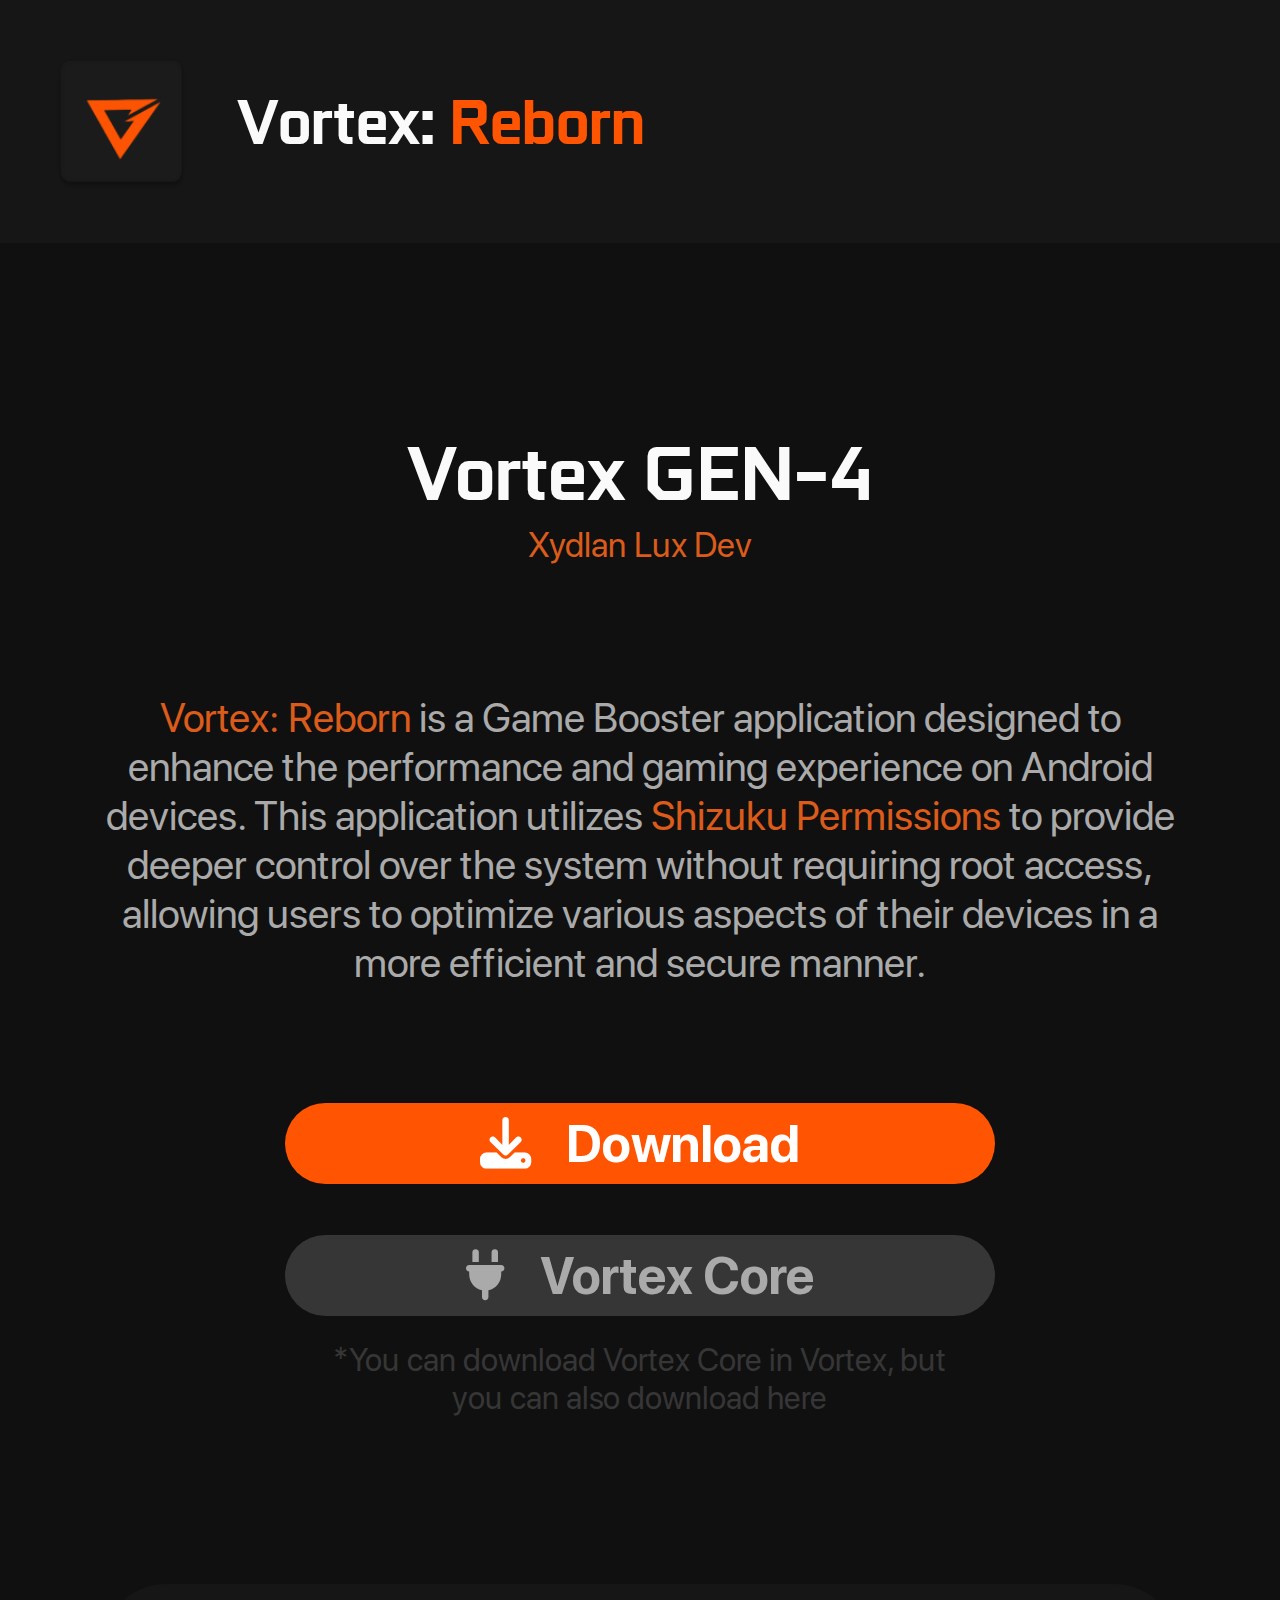
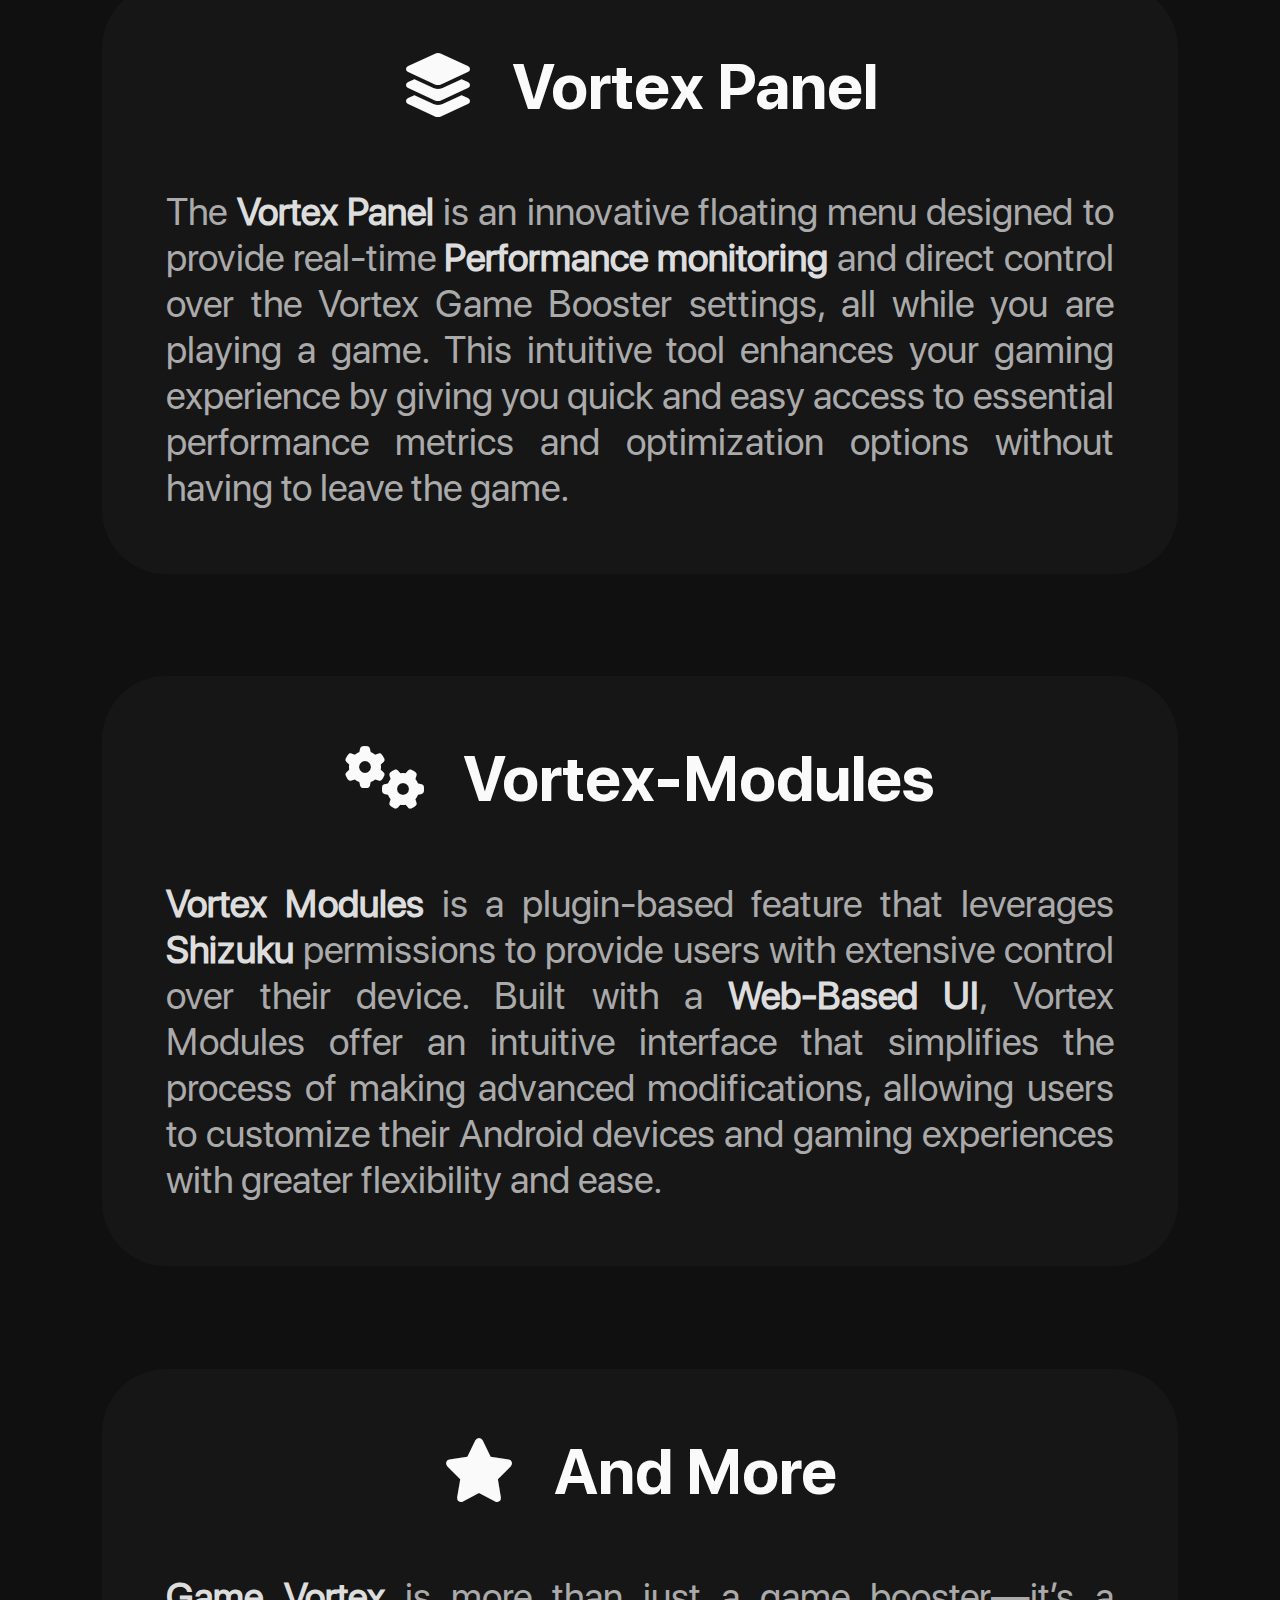
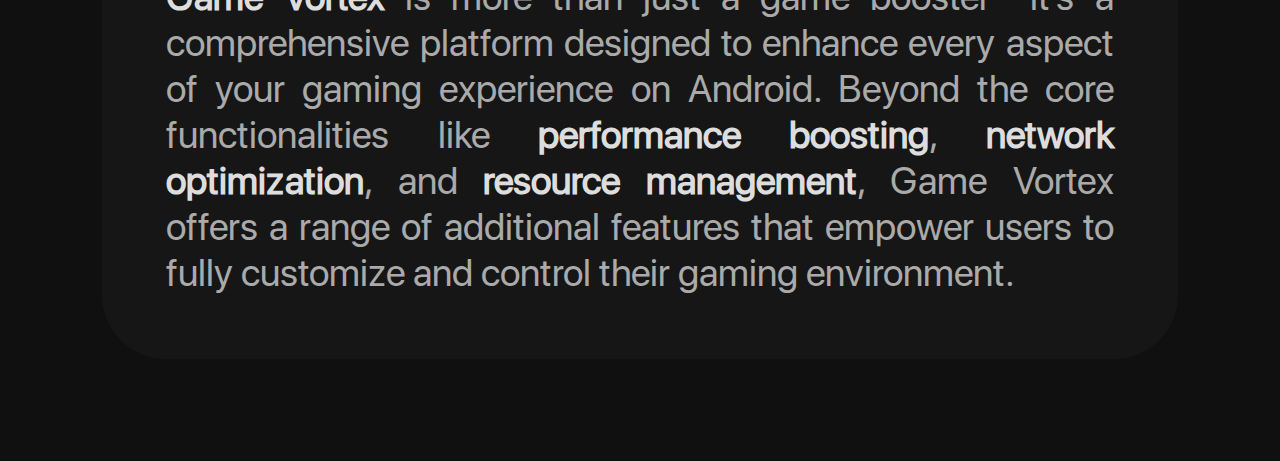
<file: index.html>
<!DOCTYPE html>
<html lang="en">
<meta http-equiv="content-type" content="text/html;charset=utf-8" />
<head>
    <meta charset="UTF-8" />
    <meta name="viewport" content="width=device-width, initial-scale=1.0" />
    <title>VORTEX - Official Download</title>
    <link rel="stylesheet" href="style.css" />
    <!-- Font Awesome CDN -->
    <link
      rel="stylesheet"
      href="https://cdnjs.cloudflare.com/ajax/libs/font-awesome/6.5.2/css/all.min.css"
    />
  </head>
  <body>
    <header>
      <!-- App logo with icon -->
      <img alt="app_logo" src="ic_launcher.webp" />
      <h2 class="title">Vortex: <span>Reborn</span></h2>
    </header>
    <main>
      <div class="info-app">
        <p id="app-name">Vortex GEN-4</p>
        <p id="app-dev">Xydlan Lux Dev</p>
        <p id="app-desc">
          <span>Vortex: Reborn</span> is a Game Booster application designed to
          enhance the performance and gaming experience on Android devices. This
          application utilizes <span>Shizuku Permissions</span> to provide
          deeper control over the system without requiring root access, allowing
          users to optimize various aspects of their devices in a more efficient
          and secure manner.
        </p>
      </div>

      <!-- Download buttons with icons -->
      <section class="download-layout">
        <button id="btnDownload">
          <i class="fas fa-download"></i> Download
        </button>
        <button id="btnAxcore"><i class="fas fa-plug"></i> Vortex Core</button>
        <p>
          *You can download Vortex Core in Vortex, but you can also download
          here
        </p>
      </section>

      <!-- Feature sections with icons -->
      <section class="item-layout">
        <p class="item-title">
          <i class="fas fa-layer-group"></i> Vortex Panel
        </p>
        <p class="item-desc">
          The <span>Vortex Panel</span> is an innovative floating menu designed
          to provide real-time <span>Performance monitoring</span> and direct
          control over the Vortex Game Booster settings, all while you are
          playing a game. This intuitive tool enhances your gaming experience by
          giving you quick and easy access to essential performance metrics and
          optimization options without having to leave the game.
        </p>
      </section>

      <section class="item-layout">
        <p class="item-title"><i class="fas fa-cogs"></i> Vortex-Modules</p>
        <p class="item-desc">
          <span>Vortex Modules</span> is a plugin-based feature that leverages
          <span>Shizuku</span> permissions to provide users with extensive
          control over their device. Built with a <span>Web-Based UI</span>,
          Vortex Modules offer an intuitive interface that simplifies the
          process of making advanced modifications, allowing users to customize
          their Android devices and gaming experiences with greater flexibility
          and ease.
        </p>
      </section>

      <section class="item-layout">
        <p class="item-title"><i class="fas fa-star"></i> And More</p>
        <p class="item-desc">
          <span>Game Vortex</span> is more than just a game booster—it’s a
          comprehensive platform designed to enhance every aspect of your gaming
          experience on Android. Beyond the core functionalities like
          <span>performance boosting</span>, <span>network optimization</span>,
          and <span>resource management</span>, Game Vortex offers a range of
          additional features that empower users to fully customize and control
          their gaming environment.
        </p>
      </section>
    </main>

    <script type="module" src="./script.js"></script>
  </body>

</html>
</file>
<file: style.css>
@font-face {
  font-family: "gfbold";
  src: url("fonts/gfbold.ttf") format("truetype");
  font-weight: normal;
  font-style: normal;
}

@font-face {
  font-family: "gflight";
  src: url("fonts/gflight.ttf") format("truetype");
  font-weight: normal;
  font-style: normal;
}

@font-face {
  font-family: "sfregular";
  src: url("fonts/sfregular.ttf") format("truetype");
  font-weight: normal;
  font-style: normal;
}

@font-face {
  font-family: "sfbold";
  src: url("fonts/sfbold.ttf") format("truetype");
  font-weight: normal;
  font-style: normal;
}

body {
  background-color: #101010;
  font-family: "sfregular";
  color: #fafafa;
  margin: 0;
}

p {
  margin: 0px;
}

/* Header Section */
header {
  background-color: #161616;
  display: flex;
  flex-direction: row;
  align-items: center;
  padding: 3.5vw;
}

header h2 {
  font-size: 5vw;
  margin: 0;
  padding: 0;
  color: #fafafa;
  font-family: "gfbold"; /* Gunakan font yang diimpor */
}

header h2 span {
  margin: 0;
  padding: 0;
  color: #ff5503;
  font-family: "gfbold"; /* Gunakan font yang diimpor */
}

header img {
  width: 12vw;
  height: 12vw;
  margin-right: 3vw;
}

/* Main Section */

main {
  display: flex;
  padding: 8vw;
  flex-direction: column;
  justify-content: center;
}

main div.info-app {
  display: flex;
  margin-top: 6vw;
  flex-direction: column;
  align-items: center;
  justify-content: center;
}

main p#app-name {
  font-family: "gfbold";
  font-size: 6vw;
}

main p#app-dev {
  font-family: "sfregular";
  color: #db5b1b;
  font-size: 2.7vw;
}

main p#app-desc span {
  color: #db5b1b;
}

main p#app-desc {
  color: #aaa;
  margin-top: 10vw;
  text-align: center;
  font-size: 3.2vw;
}

/* Section Style */
section span {
  color: #ddd;
  font-weight: 600;
}

section.download-layout {
  display: flex;
  flex-direction: column;
  justify-content: center;
  align-items: center;
  text-align: center;
  border-radius: 5vw;
  padding: 5vw;
}

section.download-layout p {
  text-align: center;
  margin-top: 2vw;
  font-size: 2.5vw;
  color: #363636;
  max-width: 70%;
}

section.download-layout button {
  width: 75%;
  margin-top: 4vw;
  border-width: 0;
  font-family: "sfbold";
  margin-left: 2vw;
  margin-right: 2vw;
  font-size: 4vw;
  border-radius: 15vw;
  padding-left: 5vw;
  padding-right: 5vw;
  padding-top: 3vw;
  padding-bottom: 3vw;
}

#btnDownload {
  color: white;
  background-color: #ff5503;
  border: none;
  padding: 10px 20px;
  cursor: pointer;
  transition: background-color 0.3s, transform 0.1s;
  -webkit-tap-highlight-color: transparent;
}

#btnDownload:active {
  background-color: #e04f00; /* Warna yang lebih gelap untuk efek klik */
  transform: scale(0.98); /* Efek tekan dengan sedikit perubahan ukuran */
}

#btnAxcore {
  color: #aaa;
  background-color: #363636;
  border: none;
  padding: 10px 20px;
  cursor: pointer;
  transition: background-color 0.3s, transform 0.1s;
  -webkit-tap-highlight-color: transparent;
}

#btnAxcore:active {
  background-color: #2d2d2d; /* Warna yang lebih gelap untuk efek klik */
  transform: scale(0.98); /* Efek tekan dengan sedikit perubahan ukuran */
}

section.item-layout {
  margin-top: 8vw;
  text-align: center;
  background-color: #161616;
  border-radius: 5vw;
  padding: 5vw;
}

i {
  margin-right: 2vw;
}

section p.item-title {
  font-size: 5vw;
  font-family: "sfbold";
  margin-bottom: 3vw;
}

section p.item-desc {
  font-size: 3vw;
  text-align: justify;
  color: #aaa;
  margin-top: 5vw;
}
</file>
